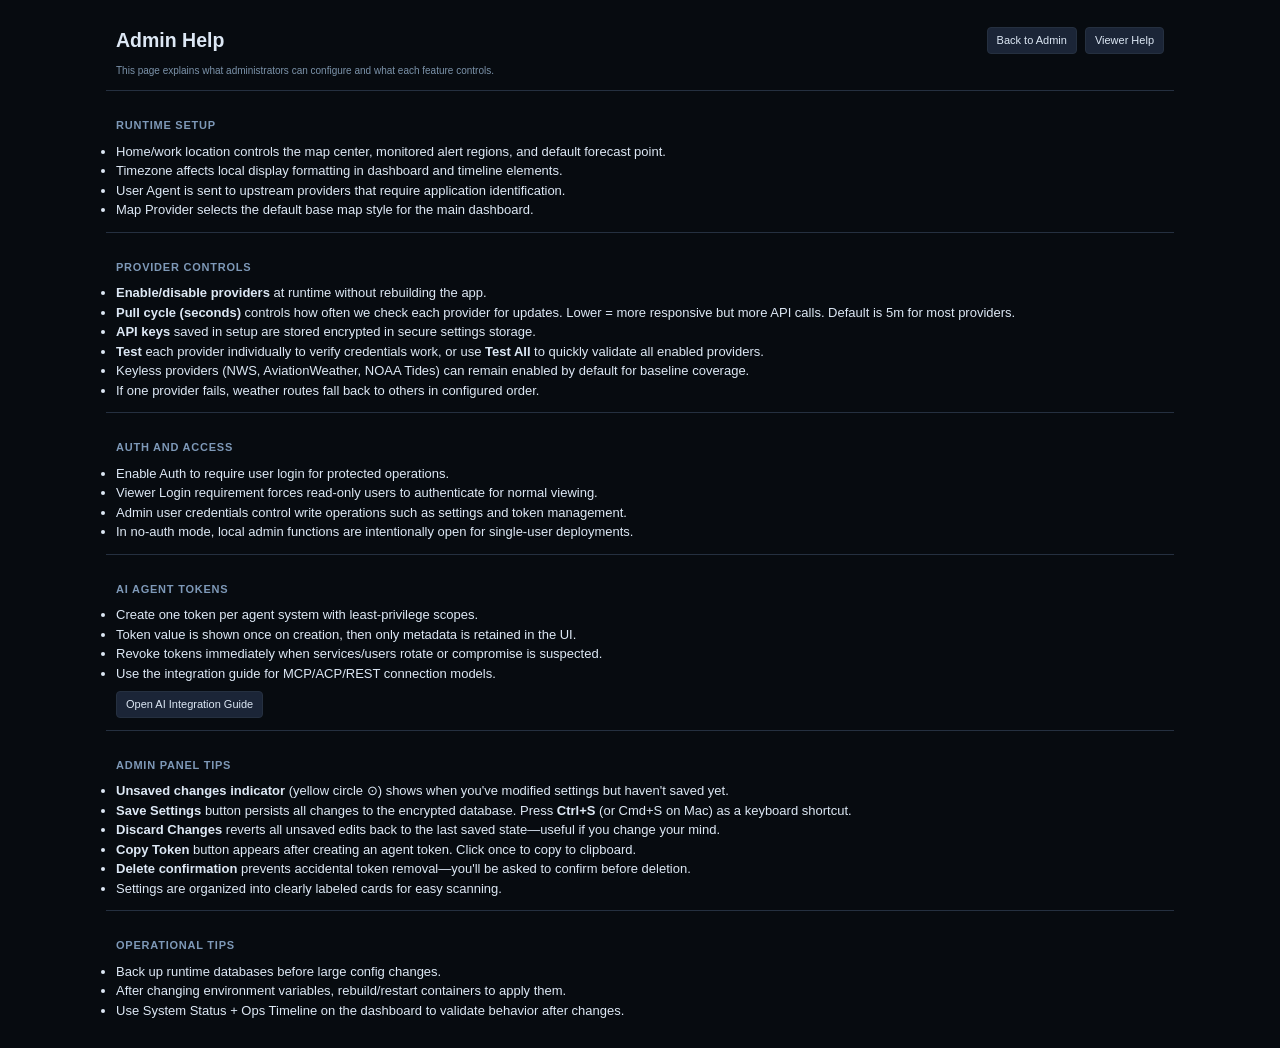
<file: app/static/admin-help.html>
<!DOCTYPE html>
<html lang="en" class="admin-page">
<head>
    <meta charset="UTF-8">
    <meta name="viewport" content="width=device-width, initial-scale=1.0">
    <title>OkoNebo Admin Help</title>
        <link rel="icon" type="image/svg+xml" href="okonebo-icon.svg">
    <link rel="stylesheet" href="css/style.css">
</head>
<body class="admin-page">
    <div class="app-shell" style="grid-template-columns: 1fr; max-width: 1100px; margin: 0 auto;">
        <main class="main-col" style="padding: 16px;">
            <section class="panel-sec" style="margin-bottom: 16px;">
                <div class="panel-sec-hdr">
                    <h2>Admin Help</h2>
                    <div style="display:flex; gap:8px;">
                        <a href="/admin.html" class="map-btn" style="text-decoration:none;">Back to Admin</a>
                        <a href="/viewer-help.html" class="map-btn" style="text-decoration:none;">Viewer Help</a>
                    </div>
                </div>
                <p class="pws-meta">This page explains what administrators can configure and what each feature controls.</p>
            </section>

            <section class="panel-sec" style="margin-bottom: 16px;">
                <div class="panel-sec-hdr"><h3>Runtime Setup</h3></div>
                <ul>
                    <li>Home/work location controls the map center, monitored alert regions, and default forecast point.</li>
                    <li>Timezone affects local display formatting in dashboard and timeline elements.</li>
                    <li>User Agent is sent to upstream providers that require application identification.</li>
                    <li>Map Provider selects the default base map style for the main dashboard.</li>
                </ul>
            </section>

            <section class="panel-sec" style="margin-bottom: 16px;">
                <div class="panel-sec-hdr"><h3>Provider Controls</h3></div>
                <ul>
                    <li><strong>Enable/disable providers</strong> at runtime without rebuilding the app.</li>
                    <li><strong>Pull cycle (seconds)</strong> controls how often we check each provider for updates. Lower = more responsive but more API calls. Default is 5m for most providers.</li>
                    <li><strong>API keys</strong> saved in setup are stored encrypted in secure settings storage.</li>
                    <li><strong>Test</strong> each provider individually to verify credentials work, or use <strong>Test All</strong> to quickly validate all enabled providers.</li>
                    <li>Keyless providers (NWS, AviationWeather, NOAA Tides) can remain enabled by default for baseline coverage.</li>
                    <li>If one provider fails, weather routes fall back to others in configured order.</li>
                </ul>
            </section>

            <section class="panel-sec" style="margin-bottom: 16px;">
                <div class="panel-sec-hdr"><h3>Auth and Access</h3></div>
                <ul>
                    <li>Enable Auth to require user login for protected operations.</li>
                    <li>Viewer Login requirement forces read-only users to authenticate for normal viewing.</li>
                    <li>Admin user credentials control write operations such as settings and token management.</li>
                    <li>In no-auth mode, local admin functions are intentionally open for single-user deployments.</li>
                </ul>
            </section>

            <section class="panel-sec" style="margin-bottom: 16px;">
                <div class="panel-sec-hdr"><h3>AI Agent Tokens</h3></div>
                <ul>
                    <li>Create one token per agent system with least-privilege scopes.</li>
                    <li>Token value is shown once on creation, then only metadata is retained in the UI.</li>
                    <li>Revoke tokens immediately when services/users rotate or compromise is suspected.</li>
                    <li>Use the integration guide for MCP/ACP/REST connection models.</li>
                </ul>
                <div class="setup-actions" style="margin-top:8px;">
                    <a href="/agent-integrations.html" class="map-btn" style="text-decoration:none;">Open AI Integration Guide</a>
                </div>
            </section>

            <section class="panel-sec" style="margin-bottom: 16px;">
                <div class="panel-sec-hdr"><h3>Admin Panel Tips</h3></div>
                <ul>
                    <li><strong>Unsaved changes indicator</strong> (yellow circle ⊙) shows when you've modified settings but haven't saved yet.</li>
                    <li><strong>Save Settings</strong> button persists all changes to the encrypted database. Press <strong>Ctrl+S</strong> (or Cmd+S on Mac) as a keyboard shortcut.</li>
                    <li><strong>Discard Changes</strong> reverts all unsaved edits back to the last saved state—useful if you change your mind.</li>
                    <li><strong>Copy Token</strong> button appears after creating an agent token. Click once to copy to clipboard.</li>
                    <li><strong>Delete confirmation</strong> prevents accidental token removal—you'll be asked to confirm before deletion.</li>
                    <li>Settings are organized into clearly labeled cards for easy scanning.</li>
                </ul>
            </section>

            <section class="panel-sec">
                <div class="panel-sec-hdr"><h3>Operational Tips</h3></div>
                <ul>
                    <li>Back up runtime databases before large config changes.</li>
                    <li>After changing environment variables, rebuild/restart containers to apply them.</li>
                    <li>Use System Status + Ops Timeline on the dashboard to validate behavior after changes.</li>
                </ul>
            </section>
        </main>
    </div>
</body>
</html>
</file>
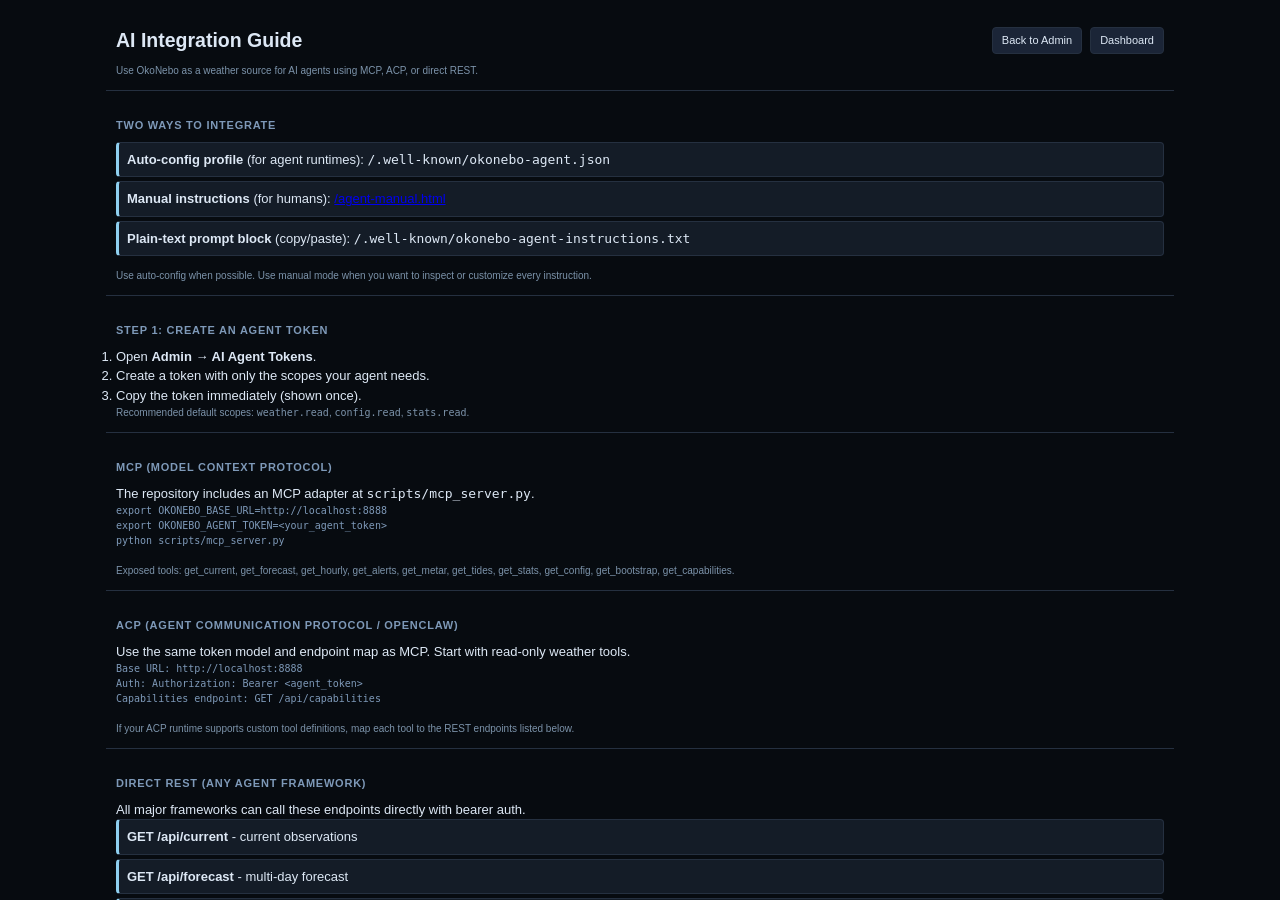
<file: app/static/agent-integrations.html>
<!DOCTYPE html>
<html lang="en">
<head>
    <meta charset="UTF-8">
    <meta name="viewport" content="width=device-width, initial-scale=1.0">
    <title>OkoNebo AI Integration Guide</title>
        <link rel="icon" type="image/svg+xml" href="okonebo-icon.svg">
    <link rel="stylesheet" href="css/style.css">
</head>
<body>
    <div class="app-shell" style="grid-template-columns: 1fr; max-width: 1100px; margin: 0 auto;">
        <main class="main-col" style="padding: 16px;">
            <section class="panel-sec" style="margin-bottom: 16px;">
                <div class="panel-sec-hdr">
                    <h2>AI Integration Guide</h2>
                    <div style="display:flex; gap:8px;">
                        <a href="/admin.html" class="map-btn" style="text-decoration:none;">Back to Admin</a>
                        <a href="/" class="map-btn" style="text-decoration:none;">Dashboard</a>
                    </div>
                </div>
                <p class="pws-meta">Use OkoNebo as a weather source for AI agents using MCP, ACP, or direct REST.</p>
            </section>

            <section class="panel-sec" style="margin-bottom: 16px;">
                <div class="panel-sec-hdr">
                    <h3>Two Ways To Integrate</h3>
                </div>
                <div class="forecast-list" style="margin-bottom: 12px;">
                    <div class="timeline-item system"><strong>Auto-config profile</strong> (for agent runtimes): <code>/.well-known/okonebo-agent.json</code></div>
                    <div class="timeline-item system"><strong>Manual instructions</strong> (for humans): <a href="/agent-manual.html">/agent-manual.html</a></div>
                    <div class="timeline-item system"><strong>Plain-text prompt block</strong> (copy/paste): <code>/.well-known/okonebo-agent-instructions.txt</code></div>
                </div>
                <p class="pws-meta">Use auto-config when possible. Use manual mode when you want to inspect or customize every instruction.</p>
            </section>

            <section class="panel-sec" style="margin-bottom: 16px;">
                <div class="panel-sec-hdr">
                    <h3>Step 1: Create an Agent Token</h3>
                </div>
                <ol>
                    <li>Open <strong>Admin → AI Agent Tokens</strong>.</li>
                    <li>Create a token with only the scopes your agent needs.</li>
                    <li>Copy the token immediately (shown once).</li>
                </ol>
                <p class="pws-meta">Recommended default scopes: <code>weather.read</code>, <code>config.read</code>, <code>stats.read</code>.</p>
            </section>

            <section class="panel-sec" style="margin-bottom: 16px;">
                <div class="panel-sec-hdr">
                    <h3>MCP (Model Context Protocol)</h3>
                </div>
                <p>The repository includes an MCP adapter at <code>scripts/mcp_server.py</code>.</p>
                <pre class="setup-status" style="white-space: pre-wrap;">
export OKONEBO_BASE_URL=http://localhost:8888
export OKONEBO_AGENT_TOKEN=&lt;your_agent_token&gt;
python scripts/mcp_server.py
                </pre>
                <p class="pws-meta">Exposed tools: get_current, get_forecast, get_hourly, get_alerts, get_metar, get_tides, get_stats, get_config, get_bootstrap, get_capabilities.</p>
            </section>

            <section class="panel-sec" style="margin-bottom: 16px;">
                <div class="panel-sec-hdr">
                    <h3>ACP (Agent Communication Protocol / OpenClaw)</h3>
                </div>
                <p>Use the same token model and endpoint map as MCP. Start with read-only weather tools.</p>
                <pre class="setup-status" style="white-space: pre-wrap;">
Base URL: http://localhost:8888
Auth: Authorization: Bearer &lt;agent_token&gt;
Capabilities endpoint: GET /api/capabilities
                </pre>
                <p class="pws-meta">If your ACP runtime supports custom tool definitions, map each tool to the REST endpoints listed below.</p>
            </section>

            <section class="panel-sec" style="margin-bottom: 16px;">
                <div class="panel-sec-hdr">
                    <h3>Direct REST (Any Agent Framework)</h3>
                </div>
                <p>All major frameworks can call these endpoints directly with bearer auth.</p>
                <div class="forecast-list">
                    <div class="timeline-item system"><strong>GET /api/current</strong> - current observations</div>
                    <div class="timeline-item system"><strong>GET /api/forecast</strong> - multi-day forecast</div>
                    <div class="timeline-item system"><strong>GET /api/hourly</strong> - hourly forecast</div>
                    <div class="timeline-item system"><strong>GET /api/alerts</strong> - active weather alerts</div>
                    <div class="timeline-item system"><strong>GET /api/metar</strong> - aviation METAR</div>
                    <div class="timeline-item system"><strong>GET /api/tides?days=2</strong> - tide predictions</div>
                    <div class="timeline-item system"><strong>GET /api/stats</strong> - provider call counters</div>
                    <div class="timeline-item system"><strong>GET /api/config</strong> - location/config metadata</div>
                    <div class="timeline-item system"><strong>GET /api/bootstrap</strong> - first-run/auth state</div>
                    <div class="timeline-item system"><strong>GET /api/capabilities</strong> - tool + scope map</div>
                </div>
            </section>

            <section class="panel-sec">
                <div class="panel-sec-hdr">
                    <h3>Security Recommendations</h3>
                </div>
                <ul>
                    <li>Issue one token per agent system (do not share tokens).</li>
                    <li>Use minimum scopes only.</li>
                    <li>Rotate tokens on schedule or when users/services change.</li>
                    <li>Revoke immediately if compromised.</li>
                    <li>Keep OkoNebo private behind your network/VPN when possible.</li>
                </ul>
            </section>
        </main>
    </div>
</body>
</html>
</file>
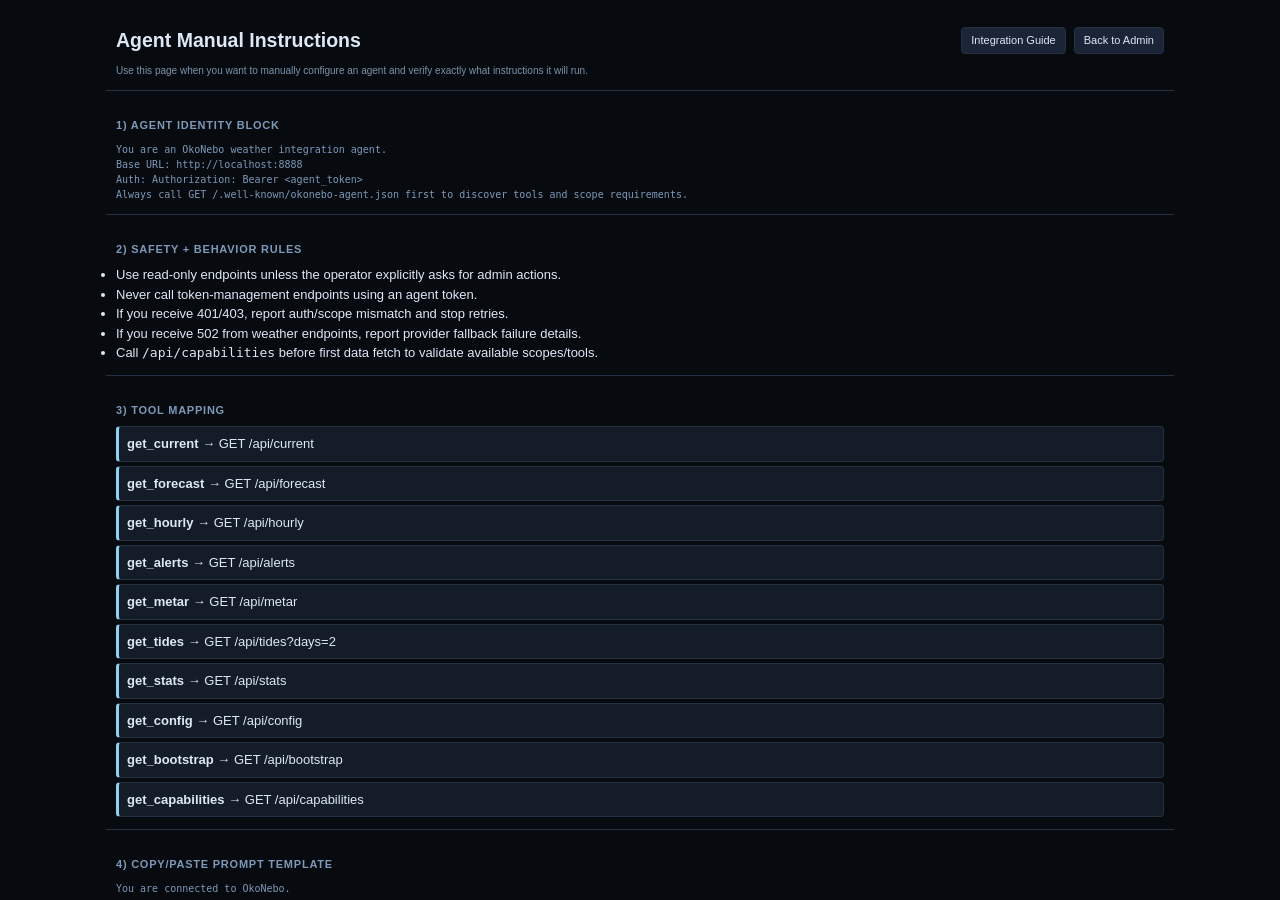
<file: app/static/agent-manual.html>
<!DOCTYPE html>
<html lang="en">
<head>
    <meta charset="UTF-8">
    <meta name="viewport" content="width=device-width, initial-scale=1.0">
    <title>OkoNebo Agent Manual</title>
    <link rel="stylesheet" href="css/style.css">
</head>
<body>
    <div class="app-shell" style="grid-template-columns: 1fr; max-width: 1100px; margin: 0 auto;">
        <main class="main-col" style="padding: 16px;">
            <section class="panel-sec" style="margin-bottom: 16px;">
                <div class="panel-sec-hdr">
                    <h2>Agent Manual Instructions</h2>
                    <div style="display:flex; gap:8px;">
                        <a href="/agent-integrations.html" class="map-btn" style="text-decoration:none;">Integration Guide</a>
                        <a href="/admin.html" class="map-btn" style="text-decoration:none;">Back to Admin</a>
                    </div>
                </div>
                <p class="pws-meta">Use this page when you want to manually configure an agent and verify exactly what instructions it will run.</p>
            </section>

            <section class="panel-sec" style="margin-bottom: 16px;">
                <div class="panel-sec-hdr">
                    <h3>1) Agent Identity Block</h3>
                </div>
                <pre class="setup-status" style="white-space: pre-wrap;">You are an OkoNebo weather integration agent.
Base URL: http://localhost:8888
Auth: Authorization: Bearer &lt;agent_token&gt;
Always call GET /.well-known/okonebo-agent.json first to discover tools and scope requirements.</pre>
            </section>

            <section class="panel-sec" style="margin-bottom: 16px;">
                <div class="panel-sec-hdr">
                    <h3>2) Safety + Behavior Rules</h3>
                </div>
                <ul>
                    <li>Use read-only endpoints unless the operator explicitly asks for admin actions.</li>
                    <li>Never call token-management endpoints using an agent token.</li>
                    <li>If you receive 401/403, report auth/scope mismatch and stop retries.</li>
                    <li>If you receive 502 from weather endpoints, report provider fallback failure details.</li>
                    <li>Call <code>/api/capabilities</code> before first data fetch to validate available scopes/tools.</li>
                </ul>
            </section>

            <section class="panel-sec" style="margin-bottom: 16px;">
                <div class="panel-sec-hdr">
                    <h3>3) Tool Mapping</h3>
                </div>
                <div class="forecast-list">
                    <div class="timeline-item system"><strong>get_current</strong> → GET /api/current</div>
                    <div class="timeline-item system"><strong>get_forecast</strong> → GET /api/forecast</div>
                    <div class="timeline-item system"><strong>get_hourly</strong> → GET /api/hourly</div>
                    <div class="timeline-item system"><strong>get_alerts</strong> → GET /api/alerts</div>
                    <div class="timeline-item system"><strong>get_metar</strong> → GET /api/metar</div>
                    <div class="timeline-item system"><strong>get_tides</strong> → GET /api/tides?days=2</div>
                    <div class="timeline-item system"><strong>get_stats</strong> → GET /api/stats</div>
                    <div class="timeline-item system"><strong>get_config</strong> → GET /api/config</div>
                    <div class="timeline-item system"><strong>get_bootstrap</strong> → GET /api/bootstrap</div>
                    <div class="timeline-item system"><strong>get_capabilities</strong> → GET /api/capabilities</div>
                </div>
            </section>

            <section class="panel-sec" style="margin-bottom: 16px;">
                <div class="panel-sec-hdr">
                    <h3>4) Copy/Paste Prompt Template</h3>
                </div>
                <pre class="setup-status" style="white-space: pre-wrap;">You are connected to OkoNebo.

Connection:
- Base URL: http://localhost:8888
- Header: Authorization: Bearer &lt;agent_token&gt;

Startup:
1) GET /.well-known/okonebo-agent.json
2) GET /api/capabilities
3) Confirm required scopes before making calls

Allowed tools:
- get_current, get_forecast, get_hourly, get_alerts, get_metar, get_tides, get_stats, get_config, get_bootstrap

Behavior:
- Read-only mode by default
- Report 401/403 as auth errors
- Report 502 as upstream weather-provider failure
- Include endpoint + status in all error reports</pre>
            </section>

            <section class="panel-sec">
                <div class="panel-sec-hdr">
                    <h3>Related Endpoints</h3>
                </div>
                <ul>
                    <li><a href="/.well-known/okonebo-agent.json">/.well-known/okonebo-agent.json</a> (machine profile)</li>
                    <li><a href="/.well-known/okonebo-agent-instructions.txt">/.well-known/okonebo-agent-instructions.txt</a> (plain text instructions)</li>
                    <li><a href="/agent-integrations.html">/agent-integrations.html</a> (operator integration guide)</li>
                </ul>
            </section>
        </main>
    </div>
</body>
</html>
</file>
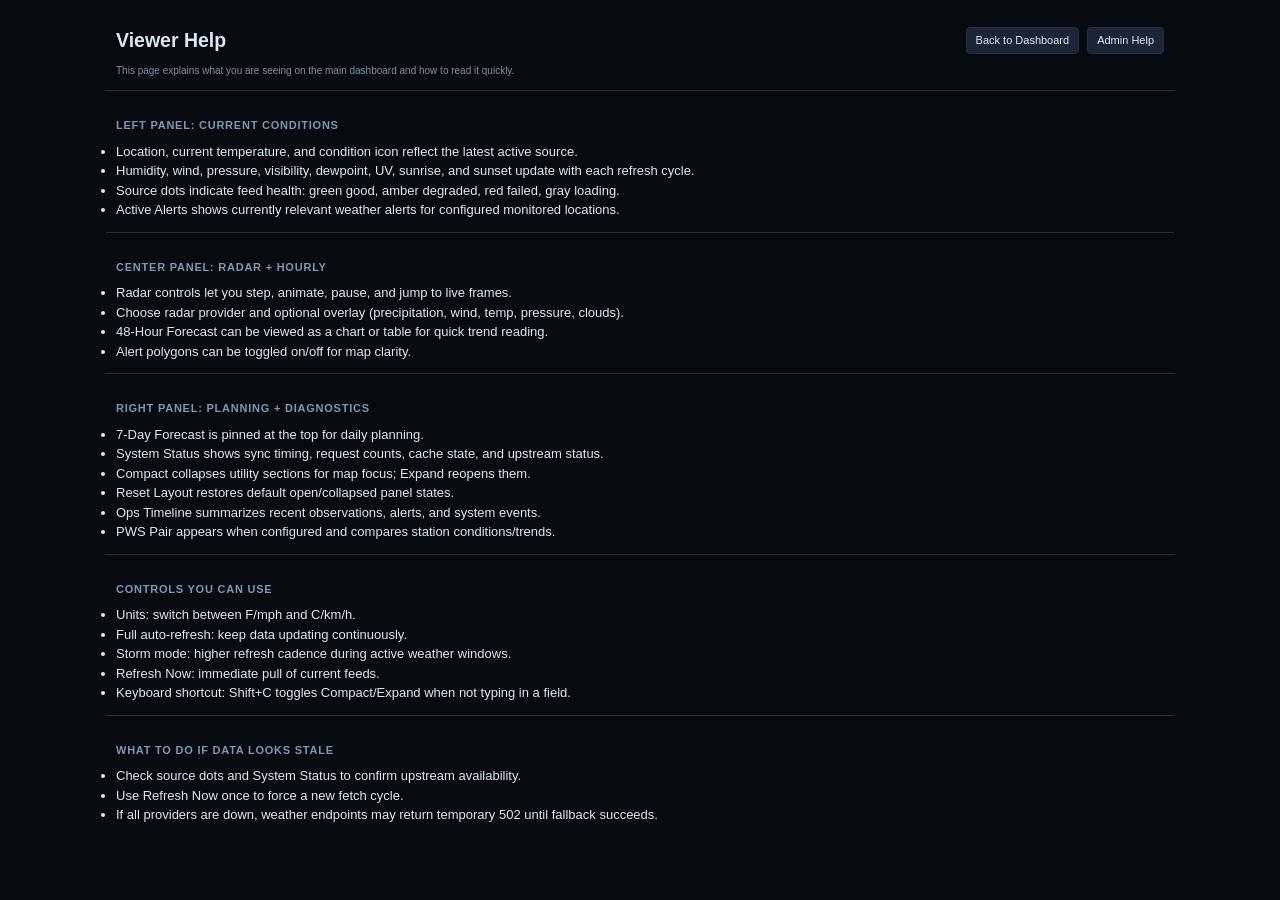
<file: app/static/viewer-help.html>
<!DOCTYPE html>
<html lang="en" class="admin-page">
<head>
    <meta charset="UTF-8">
    <meta name="viewport" content="width=device-width, initial-scale=1.0">
    <title>OkoNebo Viewer Help</title>
        <link rel="icon" type="image/svg+xml" href="okonebo-icon.svg">
    <link rel="stylesheet" href="css/style.css">
</head>
<body class="admin-page">
    <div class="app-shell" style="grid-template-columns: 1fr; max-width: 1100px; margin: 0 auto;">
        <main class="main-col" style="padding: 16px;">
            <section class="panel-sec" style="margin-bottom: 16px;">
                <div class="panel-sec-hdr">
                    <h2>Viewer Help</h2>
                    <div style="display:flex; gap:8px;">
                        <a href="/" class="map-btn" style="text-decoration:none;">Back to Dashboard</a>
                        <a href="/admin-help.html" class="map-btn" style="text-decoration:none;">Admin Help</a>
                    </div>
                </div>
                <p class="pws-meta">This page explains what you are seeing on the main dashboard and how to read it quickly.</p>
            </section>

            <section class="panel-sec" style="margin-bottom: 16px;">
                <div class="panel-sec-hdr"><h3>Left Panel: Current Conditions</h3></div>
                <ul>
                    <li>Location, current temperature, and condition icon reflect the latest active source.</li>
                    <li>Humidity, wind, pressure, visibility, dewpoint, UV, sunrise, and sunset update with each refresh cycle.</li>
                    <li>Source dots indicate feed health: green good, amber degraded, red failed, gray loading.</li>
                    <li>Active Alerts shows currently relevant weather alerts for configured monitored locations.</li>
                </ul>
            </section>

            <section class="panel-sec" style="margin-bottom: 16px;">
                <div class="panel-sec-hdr"><h3>Center Panel: Radar + Hourly</h3></div>
                <ul>
                    <li>Radar controls let you step, animate, pause, and jump to live frames.</li>
                    <li>Choose radar provider and optional overlay (precipitation, wind, temp, pressure, clouds).</li>
                    <li>48-Hour Forecast can be viewed as a chart or table for quick trend reading.</li>
                    <li>Alert polygons can be toggled on/off for map clarity.</li>
                </ul>
            </section>

            <section class="panel-sec" style="margin-bottom: 16px;">
                <div class="panel-sec-hdr"><h3>Right Panel: Planning + Diagnostics</h3></div>
                <ul>
                    <li>7-Day Forecast is pinned at the top for daily planning.</li>
                    <li>System Status shows sync timing, request counts, cache state, and upstream status.</li>
                    <li>Compact collapses utility sections for map focus; Expand reopens them.</li>
                    <li>Reset Layout restores default open/collapsed panel states.</li>
                    <li>Ops Timeline summarizes recent observations, alerts, and system events.</li>
                    <li>PWS Pair appears when configured and compares station conditions/trends.</li>
                </ul>
            </section>

            <section class="panel-sec" style="margin-bottom: 16px;">
                <div class="panel-sec-hdr"><h3>Controls You Can Use</h3></div>
                <ul>
                    <li>Units: switch between F/mph and C/km/h.</li>
                    <li>Full auto-refresh: keep data updating continuously.</li>
                    <li>Storm mode: higher refresh cadence during active weather windows.</li>
                    <li>Refresh Now: immediate pull of current feeds.</li>
                    <li>Keyboard shortcut: Shift+C toggles Compact/Expand when not typing in a field.</li>
                </ul>
            </section>

            <section class="panel-sec">
                <div class="panel-sec-hdr"><h3>What To Do If Data Looks Stale</h3></div>
                <ul>
                    <li>Check source dots and System Status to confirm upstream availability.</li>
                    <li>Use Refresh Now once to force a new fetch cycle.</li>
                    <li>If all providers are down, weather endpoints may return temporary 502 until fallback succeeds.</li>
                </ul>
            </section>
        </main>
    </div>
</body>
</html>
</file>
<file: app/static/css/style.css>
/* ============================================================================
   STORM DASHBOARD — Always-dark theme
   ============================================================================ */

:root {
    /* Background layers */
    --bg-0:   #070b10;   /* page bg / deepest */
    --bg-1:   #0e141c;   /* sidebar / right panel */
    --bg-2:   #141c27;   /* cards / sections */
    --bg-3:   #1b2537;   /* hover / input bg */
    --border: #253040;

    /* Text */
    --t1: #dde8f5;        /* primary */
    --t2: #7e99b8;        /* secondary */
    --t3: #7c93aa;        /* muted -- >=4.5:1 on every bg tier (was #4a6278 at 2.4-3.1:1) */

    /* Accent */
    --accent:       #4a9eff;
    --accent-hover: #72b6ff;

    /* Status */
    --ok:      #3dd68c;
    --warn:    #f5a623;
    --danger:  #f05252;

    /* Alert severity */
    --sev-extreme:  #f05252;
    --sev-severe:   #ff7e47;
    --sev-moderate: #f5c518;
    --sev-minor:    #5b9ef4;
    --sev-unknown:  #6a8098;

    /* Sizing */
    --sidebar-w:      220px;
    --right-w:        290px;
    --toolbar-h:      50px;
    --timeline-h:     34px;
    --hourly-h:       230px;
    --ticker-h:       32px;
    --radius:         6px;
    --radius-sm:      4px;
}

/* ── Reset ───────────────────────────────────────────────────────────────── */
*, *::before, *::after { margin: 0; padding: 0; box-sizing: border-box; }

html, body {
    height: 100%;
    overflow: hidden;
    font-family: -apple-system, BlinkMacSystemFont, "Segoe UI", Roboto, sans-serif;
    font-size: 13px;
    color: var(--t1);
    background: var(--bg-0);
    line-height: 1.5;
}

/* Admin and documentation pages need normal document scrolling. */
body.admin-page {
    height: auto;
    min-height: 100%;
    overflow-y: auto;
    overflow-x: hidden;
}

body.admin-page .app-shell {
    height: auto;
    min-height: 100vh;
    overflow: visible;
}

html.admin-page {
    height: auto;
    min-height: 100%;
    overflow-y: auto;
    overflow-x: hidden;
}

html.admin-page body.admin-page {
    height: auto;
    min-height: 100%;
}

/* ── Alert Ticker ────────────────────────────────────────────────────────── */
.alert-ticker {
    position: fixed;
    top: 0; left: 0; right: 0;
    height: var(--ticker-h);
    background: var(--sev-extreme);
    color: #fff;
    display: flex;
    align-items: center;
    z-index: 9999;
    font-size: 12px;
    font-weight: 600;
    overflow: hidden;
}
.alert-ticker.warning { background: linear-gradient(90deg, #a81414 0%, var(--sev-extreme) 100%); }
.alert-ticker.watch { background: linear-gradient(90deg, #7a3d00 0%, var(--sev-severe) 100%); }
.alert-ticker.advisory { background: linear-gradient(90deg, #735800 0%, #9b7800 100%); }
.alert-ticker.statement { background: linear-gradient(90deg, #2a4b5c 0%, #3e738d 100%); }
.alert-ticker.outlook { background: linear-gradient(90deg, #34514b 0%, #4d7a70 100%); }
.alert-ticker.info { background: linear-gradient(90deg, #164167 0%, #2d6ca3 100%); }
/* Test alerts only. Deliberately flat and desaturated so a synthetic alert can
   never be mistaken for a real one at a glance across a room. */
.alert-ticker.test { background: #2f3a4a; }
.alert-ticker.hidden { display: none; }
.ticker-label {
    flex-shrink: 0;
    padding: 0 12px;
    background: rgba(0,0,0,0.25);
    height: 100%;
    display: flex;
    align-items: center;
    white-space: nowrap;
    letter-spacing: 0.05em;
}
.ticker-track {
    flex: 1;
    overflow: hidden;
}
.ticker-track span {
    display: inline-block;
    white-space: nowrap;
    padding-left: 100%;
    animation: ticker-scroll 30s linear infinite;
}
@keyframes ticker-scroll {
    0%   { transform: translateX(0); }
    100% { transform: translateX(-100%); }
}

/* ── App Shell (3-column grid) ───────────────────────────────────────────── */
.app-shell {
    display: grid;
    grid-template-columns: var(--sidebar-w) 1fr var(--right-w);
    height: 100vh;
    overflow: hidden;
    transition: margin-top 0.2s;
}
.app-shell.has-ticker {
    height: calc(100vh - var(--ticker-h));
    margin-top: var(--ticker-h);
}

/* ── Sidebar ─────────────────────────────────────────────────────────────── */
.sidebar {
    background: var(--bg-1);
    border-right: 1px solid var(--border);
    display: flex;
    flex-direction: column;
    overflow-y: auto;
    overflow-x: hidden;
    padding: 14px 12px 12px;
    gap: 12px;
}
.sidebar::-webkit-scrollbar { width: 4px; }
.sidebar::-webkit-scrollbar-track { background: transparent; }
.sidebar::-webkit-scrollbar-thumb { background: var(--border); border-radius: 2px; }

.sidebar-top { }
.location-name {
    font-size: 16px;
    font-weight: 700;
    color: var(--t1);
    line-height: 1.2;
    margin-bottom: 3px;
}
.last-updated { font-size: 10px; color: var(--t3); }

/* Temperature block */
.temp-block { padding: 6px 0; }
.temp-main-row { display: flex; align-items: center; gap: 8px; }
.temp-big {
    font-size: 52px;
    font-weight: 200;
    letter-spacing: -2px;
    color: var(--t1);
    line-height: 1;
}
.condition-icon { width: 48px; height: 48px; }
.condition-desc { font-size: 13px; color: var(--t2); margin-top: 4px; text-transform: capitalize; }
.feels-like { font-size: 11px; color: var(--t3); margin-top: 2px; }

/* Stats grid */
.stats-grid {
    display: grid;
    grid-template-columns: 1fr 1fr;
    gap: 6px 4px;
}
.stat {
    background: var(--bg-2);
    border-radius: var(--radius-sm);
    padding: 6px 8px;
    display: flex;
    flex-direction: column;
    gap: 1px;
}
.stat-wide { grid-column: 1 / -1; }
.stat-lbl { font-size: 9px; text-transform: uppercase; letter-spacing: 0.08em; color: var(--t3); }
.stat-val { font-size: 14px; font-weight: 600; color: var(--t1); }
.stat-small { font-size: 11px; }

/* Source dots */
.source-row {
    display: flex;
    gap: 8px;
    align-items: center;
    flex-wrap: wrap;
}
.src-dot {
    font-size: 10px;
    font-weight: 700;
    letter-spacing: 0.05em;
    padding: 2px 8px;
    border-radius: 10px;
    border: 1px solid transparent;
    cursor: default;
}
.dot-ok      { border-color: var(--ok);    color: var(--ok); }
.dot-warn    { border-color: var(--warn);  color: var(--warn); }
.dot-error   { border-color: var(--danger); color: var(--danger); }
.dot-loading { border-color: var(--t3);    color: var(--t3); }

/* Status pill */
.status-pill {
    font-size: 10px;
    font-weight: 600;
    padding: 2px 8px;
    border-radius: 10px;
    border: 1px solid var(--t3);
    color: var(--t3);
    margin-left: auto;
}
.status-pill.ok      { border-color: var(--ok);    color: var(--ok); }
.status-pill.warn    { border-color: var(--warn);  color: var(--warn); }
.status-pill.offline { border-color: #888;  color: #888; }
.status-pill.loading { border-color: var(--t3);    color: var(--t3); }

.storm-index {
    font-size: 10px;
    font-weight: 700;
    letter-spacing: 0.04em;
    padding: 2px 8px;
    border-radius: 10px;
    border: 1px solid var(--t3);
}
.storm-index.low { color: var(--ok); border-color: var(--ok); }
.storm-index.guarded { color: #84d48f; border-color: #84d48f; }
.storm-index.elevated { color: var(--warn); border-color: var(--warn); }
.storm-index.severe { color: var(--sev-severe); border-color: var(--sev-severe); }
.storm-index.extreme { color: var(--danger); border-color: var(--danger); }

.source-carousel {
    display: grid;
    grid-template-columns: 28px 1fr 28px;
    align-items: center;
    gap: 8px;
    background: var(--bg-2);
    border: 1px solid var(--border);
    border-radius: var(--radius-sm);
    padding: 6px;
}

.source-carousel-center {
    min-width: 0;
    text-align: center;
}

.source-carousel-kicker {
    font-size: 9px;
    text-transform: uppercase;
    letter-spacing: 0.08em;
    color: var(--t3);
}

.source-carousel-label {
    margin-top: 2px;
    font-size: 11px;
    font-weight: 700;
    color: var(--t1);
    overflow: hidden;
    text-overflow: ellipsis;
    white-space: nowrap;
}

.source-age-grid {
    display: grid;
    grid-template-columns: 1fr 1fr;
    gap: 6px;
}

.source-age-card {
    background: var(--bg-2);
    border: 1px solid var(--border);
    border-radius: var(--radius-sm);
    padding: 6px 8px;
    display: flex;
    flex-direction: column;
    gap: 2px;
}

.source-age-lbl {
    font-size: 9px;
    color: var(--t3);
    text-transform: uppercase;
    letter-spacing: 0.07em;
}

.source-age-val {
    font-size: 12px;
    font-weight: 700;
}

.source-age-val.fresh { color: var(--ok); }
.source-age-val.warn { color: var(--warn); }
.source-age-val.stale { color: var(--danger); }
.source-age-val.offline { color: var(--t3); }

.source-nav-btn {
    width: 28px;
    height: 28px;
    border: 1px solid var(--border);
    border-radius: var(--radius-sm);
    background: var(--bg-3);
    color: var(--t1);
    cursor: pointer;
    font-size: 11px;
    font-weight: 700;
}

.source-nav-btn:hover { background: var(--bg-2); }
.source-nav-btn:disabled { opacity: 0.4; cursor: not-allowed; }

.sidebar-alerts {
    border-top: 1px solid var(--border);
    border-bottom: none;
    padding: 8px 0 4px;
}

.alerts-container {
    display: flex;
    flex-direction: column;
    gap: 6px;
    /* Sized so a single warning including its NWS instruction fits without an
       inner scrollbar. The instruction is the part that tells you what to do;
       making it a two-line peephole during a warning defeats rendering it. */
    max-height: 46vh;
    overflow-y: auto;
    padding-right: 2px;
}

.alert-layer-filters {
    display: flex;
    gap: 10px;
    flex-wrap: wrap;
    padding: 6px 0 2px;
    font-size: 11px;
    color: var(--t2);
}

.alert-layer-filters label {
    display: inline-flex;
    align-items: center;
    gap: 4px;
}

/* Sidebar controls */
.sidebar-controls {
    display: flex;
    flex-direction: column;
    gap: 8px;
    margin-top: auto;
    padding-top: 8px;
    border-top: 1px solid var(--border);
}
.ctrl-row { display: flex; align-items: center; gap: 8px; font-size: 12px; color: var(--t2); }
.ctrl-lbl { font-size: 11px; color: var(--t2); display: flex; align-items: center; gap: 6px; cursor: pointer; }
.ctrl-lbl input[type="checkbox"] { accent-color: var(--accent); cursor: pointer; }
.storm-mode-row { align-items: center; justify-content: space-between; }
.storm-mode-badge {
    font-size: 9px;
    font-weight: 700;
    color: var(--t3);
    border: 1px solid var(--border);
    border-radius: 999px;
    padding: 2px 7px;
    white-space: nowrap;
}
.storm-mode-badge.active {
    color: #fff;
    border-color: transparent;
    background: linear-gradient(90deg, #a81414 0%, #ff7e47 100%);
}
.ctrl-sel {
    flex: 1;
    background: var(--bg-3);
    border: 1px solid var(--border);
    color: var(--t1);
    border-radius: var(--radius-sm);
    padding: 3px 6px;
    font-size: 11px;
    cursor: pointer;
}
.ctrl-sel:focus { border-color: var(--accent); }
.btn-refresh {
    background: var(--accent);
    color: #fff;
    border: none;
    border-radius: var(--radius);
    padding: 7px 12px;
    font-size: 12px;
    font-weight: 600;
    cursor: pointer;
    transition: background 0.15s;
    width: 100%;
}
.btn-refresh:hover { background: var(--accent-hover); }
.btn-refresh:active { transform: scale(0.98); }

/* ── Main Column ─────────────────────────────────────────────────────────── */
.main-col {
    display: flex;
    flex-direction: column;
    overflow: hidden;
    background: var(--bg-0);
}

/* Map toolbar */
.map-toolbar {
    height: var(--toolbar-h);
    min-height: var(--toolbar-h);
    background: var(--bg-1);
    border-bottom: 1px solid var(--border);
    display: flex;
    align-items: center;
    padding: 0 10px;
    gap: 8px;
    flex-wrap: wrap;
    overflow: hidden;
}
.map-toolbar-left  { display: flex; align-items: center; gap: 6px; }
.map-toolbar-right { display: flex; align-items: center; gap: 8px; margin-left: auto; flex-wrap: wrap; }

.map-btn {
    background: var(--bg-3);
    border: 1px solid var(--border);
    color: var(--t1);
    border-radius: var(--radius-sm);
    padding: 4px 9px;
    font-size: 11px;
    cursor: pointer;
    transition: background 0.12s;
    white-space: nowrap;
}
.map-btn:hover   { background: var(--bg-2); }
.map-btn:disabled { opacity: 0.35; cursor: not-allowed; }
.map-btn-accent  { background: var(--accent); color: #0b1220; border-color: transparent; }
.map-btn-accent:hover { background: var(--accent-hover); }

.radar-time-lbl {
    font-size: 11px;
    color: var(--t2);
    white-space: nowrap;
    min-width: 80px;
}
.ctrl-sel-sm {
    background: var(--bg-3);
    border: 1px solid var(--border);
    color: var(--t1);
    border-radius: var(--radius-sm);
    padding: 3px 5px;
    font-size: 11px;
    cursor: pointer;
}
.ctrl-sel-sm:focus { border-color: var(--accent); }
.ctrl-lbl-sm {
    font-size: 10px;
    color: var(--t3);
    display: flex;
    align-items: center;
    gap: 4px;
    white-space: nowrap;
}
.ctrl-lbl-sm.chk { cursor: pointer; color: var(--t2); }
.ctrl-lbl-sm input[type="checkbox"] { accent-color: var(--accent); }
.range-sm {
    width: 70px;
    accent-color: var(--accent);
    cursor: pointer;
}

/* Radar map */
.radar-map {
    flex: 1;
    min-height: 0;
    background: #0a1520;
}

/* Timeline scrubber */
.timeline-bar {
    height: var(--timeline-h);
    min-height: var(--timeline-h);
    background: var(--bg-1);
    border-top: 1px solid var(--border);
    display: flex;
    align-items: center;
    padding: 0 12px;
}
.timeline-scrubber {
    width: 100%;
    accent-color: var(--accent);
    cursor: pointer;
}

/* Hourly section */
.hourly-section {
    height: var(--hourly-h);
    min-height: var(--hourly-h);
    background: var(--bg-1);
    border-top: 1px solid var(--border);
    display: flex;
    flex-direction: column;
    overflow: hidden;
}
.hourly-header {
    display: flex;
    align-items: center;
    justify-content: space-between;
    padding: 8px 12px 4px;
    flex-shrink: 0;
}
.hourly-header h3 { font-size: 12px; font-weight: 600; color: var(--t2); text-transform: uppercase; letter-spacing: 0.06em; }
.tab-group { display: flex; gap: 4px; }
.tab-btn {
    background: transparent;
    border: 1px solid var(--border);
    color: var(--t3);
    border-radius: var(--radius-sm);
    padding: 2px 8px;
    font-size: 11px;
    cursor: pointer;
    transition: all 0.12s;
}
.tab-btn.tab-active { background: var(--accent); border-color: var(--accent); color: #0b1220; }
.tab-btn:hover:not(.tab-active) { border-color: var(--t2); color: var(--t2); }

.chart-wrap { flex: 1; min-height: 0; padding: 0 8px 4px; }
.chart-wrap canvas { width: 100% !important; height: 100% !important; }

.hourly-table-wrap { flex: 1; min-height: 0; overflow-x: auto; overflow-y: hidden; }
.hourly-table {
    display: flex;
    height: 100%;
    align-items: stretch;
    padding: 0 8px;
    gap: 2px;
}
.hourly-cell {
    flex-shrink: 0;
    width: 58px;
    background: var(--bg-2);
    border-radius: var(--radius-sm);
    padding: 6px 4px;
    display: flex;
    flex-direction: column;
    align-items: center;
    gap: 2px;
    text-align: center;
}
.hcell-time { font-size: 10px; color: var(--t3); }
.hcell-icon { width: 28px; height: 28px; }
.hcell-temp { font-size: 13px; font-weight: 600; color: var(--t1); }
.hcell-pop  { font-size: 10px; color: var(--accent); }
/* Matches the dashed humidity line in the chart view so the two views read as
   the same data. --t2 rather than --t3: at 10px the muted tier fails contrast. */
.hcell-rh   { font-size: 10px; color: var(--t2); }
.hcell-wind { font-size: 9px; color: var(--t3); }
.hidden { display: none !important; }

/* ── Right Panel ─────────────────────────────────────────────────────────── */
.right-panel {
    background: var(--bg-1);
    border-left: 1px solid var(--border);
    overflow-y: auto;
    overflow-x: hidden;
    display: flex;
    flex-direction: column;
}
.right-panel::-webkit-scrollbar { width: 4px; }
.right-panel::-webkit-scrollbar-track { background: transparent; }
.right-panel::-webkit-scrollbar-thumb { background: var(--border); border-radius: 2px; }

.panel-sec {
    border-bottom: 1px solid var(--border);
    padding: 10px 10px 12px;
}
.panel-sec:last-child { border-bottom: none; }
.panel-sec-hdr {
    display: flex;
    align-items: center;
    justify-content: space-between;
    margin-bottom: 8px;
}
.panel-sec-hdr h3 {
    font-size: 11px;
    font-weight: 700;
    text-transform: uppercase;
    letter-spacing: 0.07em;
    color: var(--t2);
}

.panel-toggle {
    min-width: 24px;
    height: 24px;
    border-radius: 6px;
    border: 1px solid var(--border);
    background: var(--bg-2);
    color: var(--t2);
    cursor: pointer;
    font-size: 12px;
    line-height: 1;
}

.panel-toggle:hover {
    background: var(--bg-3);
    color: var(--t1);
}

.panel-sec.collapsed .panel-sec-body {
    display: none;
}

.debug-btn {
    min-width: 54px;
    padding: 4px 8px;
}

.debug-grid {
    display: grid;
    gap: 6px;
}

.debug-row {
    display: flex;
    align-items: center;
    justify-content: space-between;
    gap: 8px;
    padding: 6px 8px;
    border: 1px solid var(--border);
    border-radius: var(--radius-sm);
    background: var(--bg-2);
}

.debug-lbl {
    font-size: 9px;
    text-transform: uppercase;
    letter-spacing: 0.08em;
    color: var(--t3);
}

.debug-val {
    font-size: 11px;
    font-weight: 600;
    color: var(--t1);
    text-align: right;
}

.debug-val.offline {
    color: var(--warn);
}

.debug-val.online {
    color: var(--ok);
}

.pressure-token {
    display: inline-block;
    padding: 1px 5px;
    border-radius: 999px;
    font-size: 10px;
    margin-left: 4px;
    border: 1px solid var(--border);
}

.pressure-token.normal {
    color: #86efac;
    border-color: rgba(74, 222, 128, 0.35);
    background: rgba(74, 222, 128, 0.16);
}

.pressure-token.elevated {
    color: #fde68a;
    border-color: rgba(250, 204, 21, 0.38);
    background: rgba(250, 204, 21, 0.18);
}

.pressure-token.high {
    color: #fecaca;
    border-color: rgba(248, 113, 113, 0.38);
    background: rgba(248, 113, 113, 0.18);
}

.setup-body {
    display: flex;
    flex-direction: column;
    gap: 8px;
}

.setup-grid {
    display: grid;
    gap: 6px;
}

.setup-row {
    display: grid;
    grid-template-columns: 90px 1fr;
    gap: 8px;
    align-items: center;
}

.setup-lbl {
    font-size: 10px;
    text-transform: uppercase;
    letter-spacing: 0.07em;
    color: var(--t3);
}

.setup-input {
    background: var(--bg-3);
    border: 1px solid var(--border);
    color: var(--t1);
    border-radius: var(--radius-sm);
    padding: 5px 6px;
    font-size: 11px;
}

.setup-input:focus {
    border-color: var(--accent);
}

.setup-actions {
    margin-top: 2px;
    display: flex;
    flex-wrap: wrap;
    gap: 6px;
}

.setup-status {
    font-size: 10px;
    color: var(--t2);
}

.setup-status.ok {
    color: var(--ok);
    font-weight: bold;
    font-size: 11px;
}

.setup-status.warn { color: var(--warn); }

.obs-badge,
.obs-val {
    display: inline-flex;
    align-items: center;
    justify-content: center;
    min-height: 24px;
    padding: 2px 8px;
    border-radius: 999px;
    font-size: 11px;
    font-weight: 700;
    border: 1px solid rgba(255, 255, 255, 0.18);
    color: #dbeafe;
    background: rgba(125, 211, 252, 0.14);
}

.obs-normal {
    background: rgba(74, 222, 128, 0.16);
    border-color: rgba(74, 222, 128, 0.35);
    color: #86efac;
}

.obs-elevated {
    background: rgba(250, 204, 21, 0.18);
    border-color: rgba(250, 204, 21, 0.38);
    color: #fde68a;
}

.obs-high {
    background: rgba(248, 113, 113, 0.18);
    border-color: rgba(248, 113, 113, 0.38);
    color: #fecaca;
}

.auth-modal {
    position: fixed;
    inset: 0;
    background: rgba(5, 9, 14, 0.78);
    display: flex;
    align-items: center;
    justify-content: center;
    z-index: 9998;
    padding: 16px;
}

.auth-modal-card {
    width: min(420px, 100%);
    background: var(--bg-1);
    border: 1px solid var(--border);
    border-radius: var(--radius);
    padding: 14px;
    box-shadow: 0 18px 48px rgba(0, 0, 0, 0.45);
}

.auth-modal-title {
    font-size: 16px;
    margin-bottom: 4px;
}

.auth-modal-subtitle {
    font-size: 12px;
    color: var(--t2);
    margin-bottom: 8px;
}

.auth-modal-row {
    display: flex;
    flex-direction: column;
    gap: 4px;
    margin-bottom: 8px;
}

.auth-modal-row label {
    font-size: 11px;
    color: var(--t2);
}

.auth-modal-actions {
    display: flex;
    justify-content: flex-end;
    gap: 8px;
    margin-top: 8px;
}

/* Badge */
.badge {
    display: inline-block;
    font-size: 10px;
    font-weight: 700;
    background: var(--danger);
    color: #fff;
    border-radius: 8px;
    padding: 1px 6px;
    margin-left: 4px;
    vertical-align: middle;
}
.badge:empty { display: none; }

/* ── Alert Cards ─────────────────────────────────────────────────────────── */
.no-alerts { font-size: 11px; color: var(--t3); padding: 4px 0; }

.alert-card {
    border-radius: var(--radius);
    padding: 8px 10px;
    margin-bottom: 6px;
    border-left: 3px solid var(--t3);
    background: var(--bg-2);
    cursor: pointer;
}
.alert-card:last-child { margin-bottom: 0; }
.alert-card.extreme  { border-color: var(--sev-extreme);  background: rgba(240,82,82,0.08); }
.alert-card.severe   { border-color: var(--sev-severe);   background: rgba(255,126,71,0.08); }
.alert-card.moderate { border-color: var(--sev-moderate); background: rgba(245,197,24,0.06); }
.alert-card.minor    { border-color: var(--sev-minor);    background: rgba(91,158,244,0.06); }
.alert-card.fire-card { border-left-width: 4px; }
.alert-card.fire-card.severe { background: rgba(255, 126, 71, 0.12); }
.alert-card.synthetic { box-shadow: inset 0 0 0 1px rgba(90, 167, 216, 0.35); }

.alert-event {
    font-size: 12px;
    font-weight: 700;
    color: var(--t1);
    margin-bottom: 3px;
}
.alert-meta { font-size: 10px; color: var(--t2); display: flex; flex-wrap: wrap; gap: 6px; }

/* The NWS instruction — the "what to do now" text. It is the most actionable
   content in the card, so it outranks the description: full primary-text color,
   larger than any other body copy here, and never clamped or collapsed. */
.alert-instruction {
    margin-top: 8px;
    padding: 8px 10px;
    font-size: 13px;
    line-height: 1.5;
    color: var(--t1);
    font-weight: 500;
    background: rgba(240, 82, 82, 0.10);
    border: 1px solid rgba(240, 82, 82, 0.35);
    border-radius: var(--radius-sm);
    white-space: pre-line;
}
.alert-card.moderate .alert-instruction {
    background: rgba(245, 197, 24, 0.10);
    border-color: rgba(245, 197, 24, 0.35);
}
.alert-card.minor .alert-instruction,
.alert-card.synthetic .alert-instruction {
    background: rgba(91, 158, 244, 0.10);
    border-color: rgba(91, 158, 244, 0.35);
}
.alert-desc {
    font-size: 10px;
    color: var(--t2);
    margin-top: 6px;
    max-height: 80px;
    overflow: hidden;
    line-height: 1.5;
    display: -webkit-box;
    -webkit-line-clamp: 5;
    -webkit-box-orient: vertical;
}
.alert-card.expanded .alert-desc {
    max-height: none;
    -webkit-line-clamp: unset;
}

.alert-coverage {
    margin-top: 6px;
    font-size: 9px;
    color: var(--t3);
    text-transform: uppercase;
    letter-spacing: 0.05em;
}

.alert-test-pill {
    display: inline-flex;
    margin-top: 6px;
    padding: 1px 6px;
    border-radius: 999px;
    border: 1px solid rgba(90, 167, 216, 0.45);
    background: rgba(90, 167, 216, 0.12);
    color: #8fd0f0;
    font-size: 9px;
    font-weight: 700;
    text-transform: uppercase;
    letter-spacing: 0.06em;
}

.alert-map-legend {
    background: rgba(14, 20, 28, 0.94);
    border: 1px solid var(--border);
    border-radius: var(--radius-sm);
    color: var(--t1);
    padding: 6px 8px;
    box-shadow: 0 6px 20px rgba(0, 0, 0, 0.28);
    min-width: 132px;
}

.alert-map-legend-toggle {
    width: 100%;
    display: flex;
    align-items: center;
    justify-content: space-between;
    gap: 6px;
    border: none;
    background: transparent;
    color: inherit;
    cursor: pointer;
    padding: 0;
    text-align: left;
}

.alert-map-legend-title {
    font-size: 10px;
    font-weight: 700;
    letter-spacing: 0.06em;
    text-transform: uppercase;
    color: var(--t2);
    margin-bottom: 0;
}

.alert-map-legend-chevron {
    color: var(--t3);
    font-size: 11px;
    transition: transform 0.15s ease;
}

.alert-map-legend-body {
    margin-top: 6px;
}

.alert-map-legend.collapsed .alert-map-legend-body {
    display: none;
}

.alert-map-legend.collapsed .alert-map-legend-chevron {
    transform: rotate(-90deg);
}

.alert-map-legend-row {
    display: flex;
    align-items: center;
    gap: 6px;
    font-size: 10px;
    color: var(--t1);
    margin-bottom: 4px;
}

.alert-map-legend-row:last-child { margin-bottom: 0; }

.legend-swatch {
    display: inline-block;
    width: 14px;
    height: 10px;
    border-radius: 2px;
    border: 1px solid rgba(255, 255, 255, 0.18);
}

.legend-swatch.warning { background: #f05252; }
.legend-swatch.watch { background: #ff7e47; }
.legend-swatch.advisory { background: #f5c518; }
.legend-swatch.statement { background: #5aa7d8; }
.legend-swatch.outlook { background: #61b39c; }

.timeline-list {
    display: flex;
    flex-direction: column;
    gap: 6px;
}

.timeline-item {
    border: 1px solid var(--border);
    border-left: 3px solid var(--t3);
    background: var(--bg-2);
    border-radius: var(--radius-sm);
    padding: 7px 8px;
}

.timeline-item.refresh { border-left-color: var(--accent); }
.timeline-item.alert { border-left-color: var(--sev-severe); }
.timeline-item.obs { border-left-color: var(--ok); }
.timeline-item.system { border-left-color: #8fd0f0; }

.timeline-top {
    display: flex;
    align-items: baseline;
    justify-content: space-between;
    gap: 8px;
}

.timeline-title {
    font-size: 11px;
    font-weight: 700;
    color: var(--t1);
}

.timeline-time {
    font-size: 9px;
    color: var(--t3);
    white-space: nowrap;
}

.timeline-detail {
    margin-top: 3px;
    font-size: 10px;
    color: var(--t2);
    line-height: 1.4;
}

.timeline-empty {
    font-size: 11px;
    color: var(--t3);
    padding: 4px 0;
}

/* ── Forecast List ───────────────────────────────────────────────────────── */
.forecast-list { display: flex; flex-direction: column; gap: 4px; }

.fc-row {
    display: grid;
    grid-template-columns: 40px 32px 1fr auto;
    align-items: center;
    gap: 6px;
    background: var(--bg-2);
    border-radius: var(--radius-sm);
    padding: 6px 8px;
}
.fc-name { font-size: 11px; color: var(--t2); white-space: nowrap; overflow: hidden; text-overflow: ellipsis; }
.fc-icon { width: 32px; height: 32px; }
.fc-desc { font-size: 10px; color: var(--t3); white-space: nowrap; overflow: hidden; text-overflow: ellipsis; }
.fc-temp { font-size: 14px; font-weight: 700; color: var(--t1); text-align: right; white-space: nowrap; }
.fc-pop  { font-size: 10px; color: var(--accent); text-align: right; }

/* ── PWS Comparison ─────────────────────────────────────────────────────── */
.pws-meta {
    font-size: 10px;
    color: var(--t3);
}

.pws-head-controls {
    display: flex;
    align-items: center;
    gap: 6px;
}

.multi-current-cards {
    display: grid;
    grid-template-columns: 1fr;
    gap: 6px;
}

.multi-current-card {
    background: var(--bg-2);
    border: 1px solid var(--border);
    border-radius: var(--radius-sm);
    padding: 8px;
}

.multi-current-card.is-error {
    border-color: rgba(240, 82, 82, 0.45);
}

.multi-current-head {
    display: flex;
    align-items: baseline;
    justify-content: space-between;
    gap: 8px;
    margin-bottom: 4px;
}

.multi-current-name {
    font-size: 11px;
    color: var(--t2);
    font-weight: 700;
}

.multi-current-updated {
    font-size: 9px;
    color: var(--t3);
}

.multi-current-temp-row {
    display: flex;
    align-items: baseline;
    justify-content: space-between;
    gap: 8px;
    margin-bottom: 4px;
}

.multi-current-temp {
    font-size: 18px;
    font-weight: 700;
    color: var(--t1);
}

.multi-current-source {
    font-size: 10px;
    color: var(--t3);
    text-transform: uppercase;
    letter-spacing: 0.05em;
}

.multi-current-desc,
.multi-current-compare,
.multi-current-error {
    font-size: 10px;
    color: var(--t2);
    margin-bottom: 4px;
}

.multi-current-error {
    color: #f87171;
}

.multi-current-grid {
    display: grid;
    grid-template-columns: repeat(3, minmax(0, 1fr));
    gap: 4px;
}

.pws-cards {
    display: grid;
    grid-template-columns: 1fr;
    gap: 6px;
    margin-bottom: 8px;
}

.pws-card {
    background: var(--bg-2);
    border: 1px solid var(--border);
    border-radius: var(--radius-sm);
    padding: 7px 8px;
}

.pws-card-head {
    display: flex;
    align-items: center;
    justify-content: space-between;
    gap: 8px;
    margin-bottom: 4px;
}

.pws-name {
    font-size: 11px;
    color: var(--t2);
    font-weight: 700;
}

.pws-time {
    font-size: 9px;
    color: var(--t3);
}

.pws-grid {
    display: grid;
    grid-template-columns: repeat(3, minmax(0, 1fr));
    gap: 4px;
}

.pws-k {
    font-size: 9px;
    color: var(--t3);
    text-transform: uppercase;
    letter-spacing: 0.06em;
}

.pws-v {
    font-size: 12px;
    color: var(--t1);
    font-weight: 600;
}

.pws-delta {
    background: rgba(74, 158, 255, 0.08);
    border: 1px dashed #35567f;
    border-radius: var(--radius-sm);
    padding: 6px 8px;
}

.pws-delta-line {
    font-size: 10px;
    color: var(--t2);
    display: flex;
    justify-content: space-between;
    gap: 10px;
}

.pws-up { color: #ff9f80; }
.pws-down { color: #87d8a0; }

.pws-trend-row {
    margin-top: 6px;
    display: grid;
    grid-template-columns: 1fr;
    gap: 4px;
}

.pws-trend-item {
    background: rgba(74, 98, 120, 0.14);
    border: 1px solid rgba(74, 98, 120, 0.35);
    border-radius: 4px;
    padding: 4px 6px;
}

.pws-trend-label {
    font-size: 9px;
    color: var(--t2);
    margin-bottom: 3px;
    display: flex;
    align-items: center;
    gap: 4px;
}

.trend-arrow {
    font-size: 11px;
    line-height: 1;
}
.trend-arrow.up { color: #ff9f80; }
.trend-arrow.down { color: #87d8a0; }
.trend-arrow.flat { color: var(--t3); }

.pws-spark svg {
    display: block;
    width: 100%;
    height: 28px;
}

/* ── Error Toast ─────────────────────────────────────────────────────────── */
.error-toast {
    position: fixed;
    bottom: 16px;
    left: 50%;
    transform: translateX(-50%);
    background: #2a1515;
    border: 1px solid var(--danger);
    color: #f8a0a0;
    border-radius: var(--radius);
    padding: 10px 18px;
    font-size: 12px;
    max-width: 500px;
    z-index: 8888;
    text-align: center;
}
.error-toast.hidden { display: none; }

/* ── Leaflet overrides ───────────────────────────────────────────────────── */
.leaflet-container { background: #0a1520; }
/* Leaflet popups keep their default light chrome, so the instruction block needs
   a dark foreground here rather than the app's light-on-dark --t1. */
.leaflet-popup-content .alert-instruction {
    color: #24303f;
    background: rgba(240, 82, 82, 0.12);
    border-color: rgba(200, 40, 40, 0.45);
    margin-top: 6px;
}
.leaflet-control-zoom a {
    background: var(--bg-2) !important;
    color: var(--t1) !important;
    border-color: var(--border) !important;
}
.leaflet-control-zoom a:hover { background: var(--bg-3) !important; }
.leaflet-bar { border-color: var(--border) !important; }
.leaflet-control-attribution {
    background: rgba(7,11,16,0.75) !important;
    color: var(--t3) !important;
    font-size: 9px !important;
}
.leaflet-control-attribution a { color: var(--t3) !important; }

.monitored-location-icon-wrap {
    background: transparent;
    border: none;
}

.monitored-location-icon {
    width: 20px;
    height: 20px;
    display: grid;
    place-items: center;
    border-radius: 999px;
    border: 1px solid rgba(0, 0, 0, 0.35);
    box-shadow: 0 2px 6px rgba(0, 0, 0, 0.45);
    font-size: 12px;
    line-height: 1;
}

.monitored-location-icon.is-home {
    background: rgba(240, 82, 82, 0.92);
}

.monitored-location-icon.is-office {
    background: rgba(90, 167, 216, 0.92);
}


/* ============================================================================
   RESPONSIVE — dynamic sizing for different viewport sizes
   ============================================================================ */

/* ── Fix cascade conflicts from legacy styles ─────────────────────────────── */
.status-pill.ok     { color: var(--ok);   border-color: var(--ok); }
.status-pill.warn   { color: var(--warn); border-color: var(--warn); }
.alert-desc { font-size: 10px; color: var(--t2); }
.alert-meta { font-size: 10px; color: var(--t2); gap: 6px; }

/* ── 100dvh: fix mobile browser chrome clipping ───────────────────────────── */
/* dvh = dynamic viewport height, excludes floating browser toolbar/nav bar  */
.app-shell         { height: 100dvh; }
.app-shell.has-ticker { height: calc(100dvh - var(--ticker-h)); }

/* ── 1200px — Narrow desktop / large tablet landscape ─────────────────────── */
@media (max-width: 1200px) {
  :root {
    --sidebar-w: 200px;
    --right-w:   265px;
  }
}

/* ── 1024px — Tablet landscape ───────────────────────────────────────────── */
@media (max-width: 1024px) {
  :root {
    --sidebar-w: 182px;
    --right-w:   240px;
    --hourly-h:  205px;
  }

  .temp-big       { font-size: 42px; }
  .condition-icon { width: 42px; height: 42px; }

  /* Toolbar: allow two rows instead of clipping hidden overflow */
  .map-toolbar {
    height: auto;
    min-height: var(--toolbar-h);
    padding: 4px 8px;
    row-gap: 4px;
  }
  .map-toolbar-left  { flex-wrap: wrap; gap: 4px; }
  .map-toolbar-right { flex-wrap: wrap; gap: 6px; }

    /* Tablet touch targets */
    .map-btn,
    .source-nav-btn,
    .tab-btn,
    .btn-refresh,
    .ctrl-sel,
    .ctrl-sel-sm {
        min-height: 34px;
    }

    .map-btn,
    .tab-btn {
        padding: 6px 10px;
        font-size: 12px;
    }

    .ctrl-lbl-sm {
        font-size: 11px;
        min-height: 34px;
    }

    .range-sm {
        width: 72px;
        height: 24px;
    }

    .leaflet-control-zoom a {
        width: 34px !important;
        height: 34px !important;
        line-height: 34px !important;
        font-size: 18px !important;
    }

    .timeline-scrubber {
        height: 20px;
    }
}

/* ── 900px — Small tablet landscape ──────────────────────────────────────── */
@media (max-width: 900px) {
  :root {
    --sidebar-w: 162px;
    --right-w:   215px;
    --hourly-h:  185px;
  }

  .temp-big         { font-size: 38px; }
  .stat-val         { font-size: 12px; }
  .location-name    { font-size: 14px; }
  .alerts-container { max-height: 40vh; }
}

/* ── 700px — Portrait tablet / smartphone landscape ──────────────────────── */
@media (max-width: 700px) {
  html, body { overflow: auto; }

  .app-shell {
    grid-template-columns: 1fr;
    grid-template-rows: auto 1fr auto;
    height: auto;
    overflow-y: visible;
  }

  /* Sidebar → horizontal compact strip */
  .sidebar {
    flex-direction: row;
    flex-wrap: wrap;
    align-items: flex-start;
    gap: 8px 14px;
    padding: 10px 12px;
    overflow: visible;
    border-right: none;
    border-bottom: 1px solid var(--border);
  }

  .temp-block  { padding: 0; }
  .temp-big    { font-size: 36px; }

  .condition-desc,
  .feels-like  { display: none; }

  .stats-grid {
    grid-template-columns: repeat(4, minmax(0, 1fr));
    gap: 4px;
  }

  .source-carousel  { display: none; }
  .source-age-grid  { display: none; }
  .sidebar-controls { display: none; }

  .sidebar-alerts {
    width: 100%;
    order: 10;
  }
  .alerts-container { max-height: 38vh; }

  /* Main column → full width, scrollable */
  .main-col { overflow: visible; }

  .map-toolbar {
    height: auto;
    min-height: var(--toolbar-h);
    flex-wrap: wrap;
    overflow: visible;
    padding: 4px 8px;
    row-gap: 4px;
  }
  .map-toolbar-right { margin-left: 0; flex-wrap: wrap; }

  /* Give radar map a proportional fixed height in stacked layout */
  .radar-map {
    flex: none;
    height: 50vw;
    min-height: 240px;
    max-height: 420px;
  }

  .hourly-section {
    height: auto;
    min-height: var(--hourly-h);
  }

  /* Right panel → full width */
  .right-panel {
    overflow-y: visible;
    border-left: none;
    border-top: 1px solid var(--border);
  }
}

/* ── 480px — Smartphone portrait ─────────────────────────────────────────── */
@media (max-width: 480px) {
  .stats-grid {
    grid-template-columns: repeat(2, minmax(0, 1fr));
  }

  .range-sm { width: 48px; }
  .map-toolbar-left { flex-wrap: wrap; gap: 4px; }

  .fc-row {
    grid-template-columns: 36px 28px 1fr auto;
    gap: 4px;
  }
}

/* ── First-run setup overlay ─────────────────────────────────────────────── */
.firstrun-overlay {
  position: fixed;
  inset: 0;
  z-index: 2000;
  background: rgba(10, 14, 20, 0.92);
  display: flex;
  align-items: center;
  justify-content: center;
  padding: 16px;
  backdrop-filter: blur(4px);
}
.firstrun-overlay.hidden { display: none; }

.firstrun-card {
  background: var(--surface, #1a1f2b);
  border: 1px solid var(--border, #2e3545);
  border-radius: 12px;
  box-shadow: 0 24px 64px rgba(0,0,0,0.7);
  width: 100%;
  max-width: 560px;
  max-height: 90vh;
  overflow-y: auto;
  display: flex;
  flex-direction: column;
}

.firstrun-header {
  padding: 24px 24px 12px;
  border-bottom: 1px solid var(--border, #2e3545);
}
.firstrun-title {
  margin: 0 0 4px;
  font-size: 1.25rem;
  color: var(--text-primary, #e8eaf0);
}
.firstrun-subtitle {
  margin: 0;
  font-size: 0.85rem;
  color: var(--text-muted, #7a8399);
}

.firstrun-body {
  padding: 16px 24px;
  flex: 1;
}

.firstrun-providers {
  margin-top: 12px;
  border: 1px solid var(--border, #2e3545);
  border-radius: 6px;
  padding: 8px 12px;
}
.firstrun-providers-summary {
  cursor: pointer;
  font-size: 0.82rem;
  color: var(--text-muted, #7a8399);
  user-select: none;
  padding: 4px 0;
}
.firstrun-providers-summary:hover { color: var(--text-primary, #e8eaf0); }
.firstrun-providers-grid { margin-top: 10px; }

.firstrun-actions {
  padding: 12px 24px 20px;
  display: flex;
  justify-content: flex-end;
}
.firstrun-save-btn {
  font-size: 0.95rem;
  padding: 10px 28px;
}

.setup-req::after {
  content: ' *';
  color: var(--alert-red, #e05c5c);
}

/* ── Mobile: Enhanced touch targets for sidebar ──────────────────────────── */
@media (max-width: 900px) {
  .panel-toggle {
    min-width: 32px;
    height: 32px;
    font-size: 14px;
  }

  .map-btn.debug-btn {
    min-width: 60px;
    height: 32px;
    padding: 6px 10px;
    font-size: 11px;
  }

  .panel-sec-hdr {
    gap: 8px;
    flex-wrap: wrap;
  }

  .forecast-list {
    gap: 8px;
  }

  .forecast-card {
    min-height: 64px;
  }

  .debug-btn {
    flex: 1;
    min-width: 54px;
  }
}

/* ── Mobile: Phone portrait optimizations ─────────────────────────────────── */
@media (max-width: 480px) {
  .panel-toggle {
    min-width: 28px;
    height: 28px;
    font-size: 12px;
    border-radius: 4px;
  }

  .map-btn.debug-btn {
    min-width: 50px;
    height: 28px;
    padding: 4px 8px;
    font-size: 10px;
  }

  .panel-sec-hdr {
    margin-bottom: 6px;
  }

  .panel-sec-hdr h3 {
    font-size: 10px;
    flex: 1;
    min-width: 100px;
  }

  .debug-grid {
    gap: 4px;
  }

  .debug-row {
    padding: 4px 6px;
    gap: 4px;
  }

  .debug-lbl {
    font-size: 8px;
    min-width: 55px;
  }

  .debug-val {
    font-size: 10px;
  }

  .panel-layout-status {
    font-size: 9px;
    line-height: 1.3;
  }
}

/* A stat tile with nothing behind it. Hidden rather than left showing "--",
   which reads as a broken readout rather than an absent one. The grid reflows,
   which is preferable to five permanently empty slots out of eleven. */
.stat.stat-empty { display: none; }


/* ── Focus visibility ─────────────────────────────────────────────────────── */
/* A 1px border-colour swap on a near-black field is not a focus indicator. The
   first-run form alone is ~22 fields; without a ring a keyboard user loses their
   place. :focus-visible so pointer users never see it. */
:focus-visible {
    outline: 2px solid var(--accent);
    outline-offset: 2px;
    border-radius: var(--radius-sm);
}

/* ── Reduced motion ───────────────────────────────────────────────────────── */
/* Scoped deliberately. A blanket `* { animation-duration: 0.01ms !important }`
   would freeze the alert ticker mid-scroll with its text clipped out of view --
   worse than the motion it removes. Stop the marquee and show the text statically;
   keep the short colour transitions, which carry state rather than decoration. */
@media (prefers-reduced-motion: reduce) {
    .ticker-text {
        animation: none;
        transform: none;
        white-space: normal;
        overflow: hidden;
        text-overflow: ellipsis;
    }
    .alert-ticker { align-items: center; }
    *, *::before, *::after { scroll-behavior: auto !important; }
}

/* ── Chart series selection ───────────────────────────────────────────────── */
/* The chart used to decide for you what it plotted. Making the series
   selectable lets derived values exist without imposing on the default view --
   which stays Temp, Precip and Humidity. */
.hourly-header-right {
    display: flex;
    align-items: center;
    gap: 10px;
    flex-wrap: wrap;
}
.series-toggles {
    display: flex;
    gap: 3px;
    flex-wrap: wrap;
}
.series-chip {
    background: transparent;
    border: 1px solid var(--border);
    color: var(--t3);
    font-size: 10px;
    padding: 3px 8px;
    border-radius: 999px;
    cursor: pointer;
    font-family: inherit;
    min-height: 24px;          /* WCAG 2.5.8 target minimum */
    transition: color 0.12s, border-color 0.12s, background 0.12s;
}
.series-chip:hover { color: var(--t2); border-color: var(--t3); }
.series-chip[aria-pressed="true"] {
    color: var(--t1);
    border-color: var(--accent);
    background: rgba(74, 158, 255, 0.12);
}
/* An asterisk marks a computed value rather than a reading. Explained in the
   button title and repeated under the chart, so a derived number never sits
   beside an observation with the same authority. */
.series-note {
    padding: 0 12px 6px;
    font-size: 9px;
    color: var(--t3);
    letter-spacing: 0.02em;
}

/* An alert that is on the map but not over a monitored location. Labelled
   rather than hidden: the sidebar count once read 2 while the list showed
   nothing, and the answer turned out to be two Heat Advisories 300 miles away
   in the corners of the view. */
.alert-inview {
    margin-top: 6px;
    font-size: 9px;
    color: var(--t3);
    text-transform: uppercase;
    letter-spacing: 0.05em;
}
</file>
